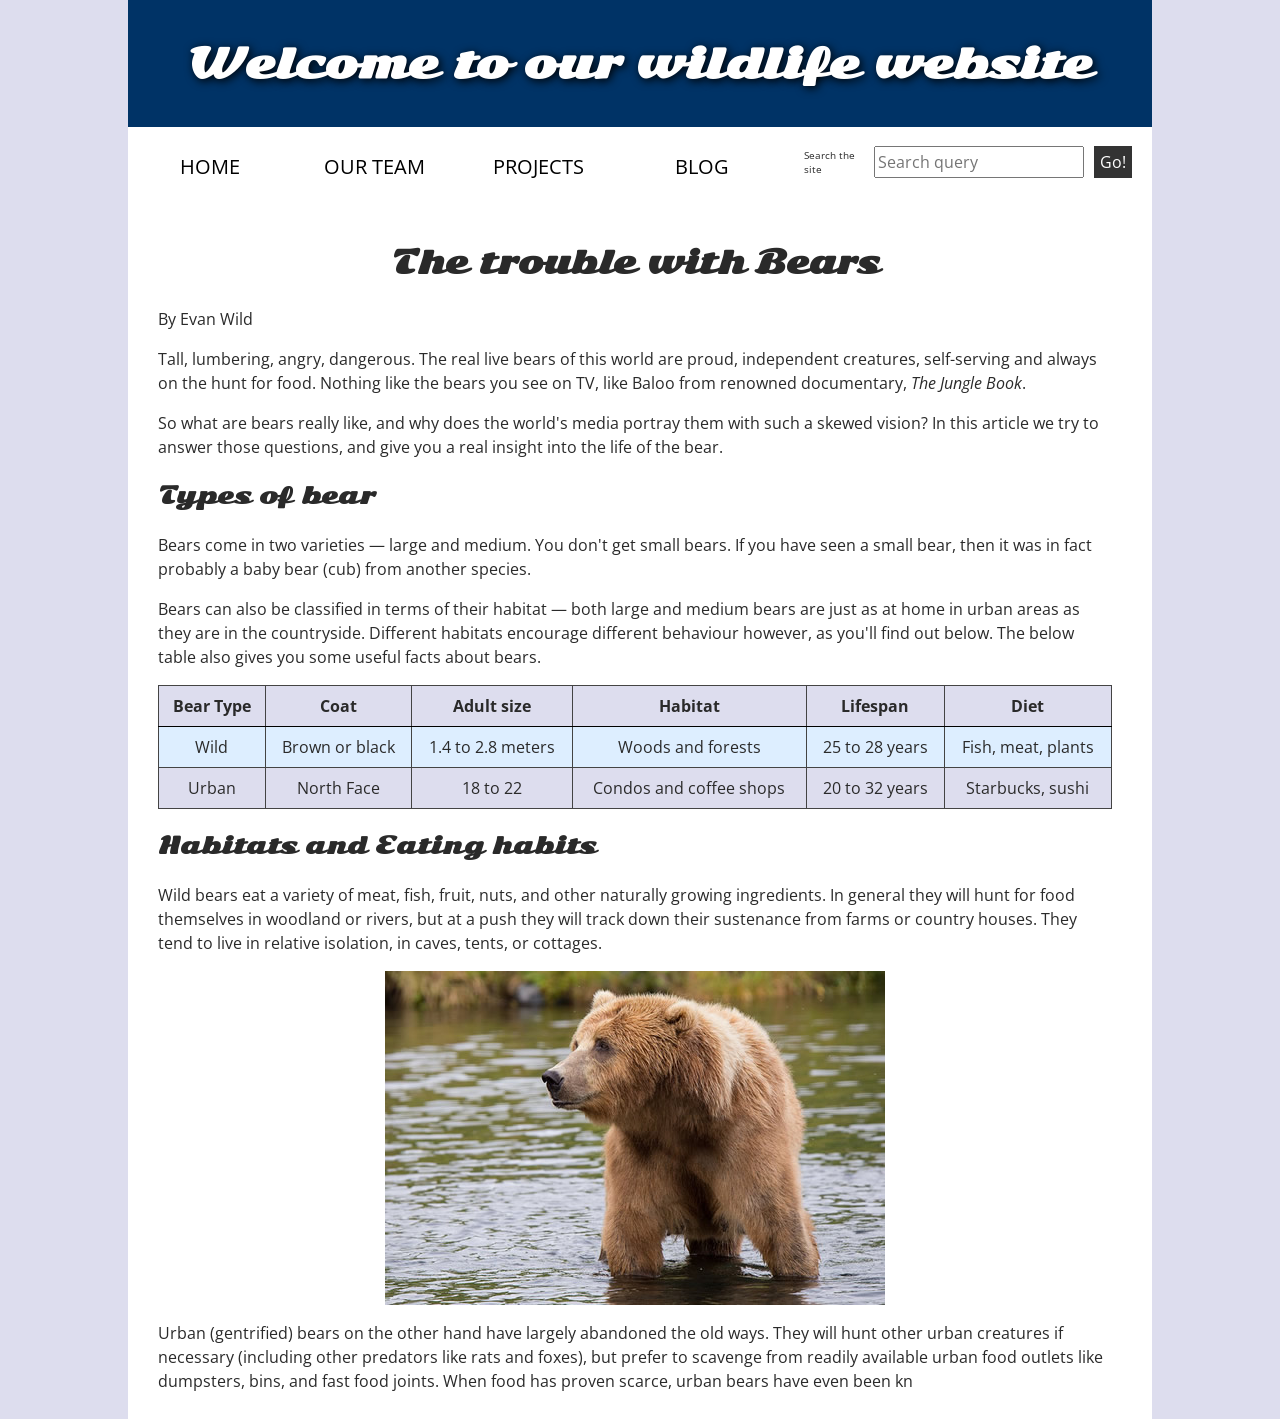
<file: Accessibility troubleshooting/index.html>
<!--
	Name: Brydon Burrell
	File: index.html
	Date: 2025/08/08
	Description: If you actually read this, say hi in the comments of the assignment submission!
-->

<!DOCTYPE html>
<html lang="en">
<head>
  <meta charset="utf-8">
  <title>Accessibility assessment</title>
  <link href="https://fonts.googleapis.com/css?family=Open+Sans+Condensed:300|Sonsie+One" rel="stylesheet" type="text/css">
  <link rel="stylesheet" href="style.css">

  <style>
    body {
      background-color: #ffffff;
      color: #222; /* Improved contrast */
      font-family: Arial, sans-serif;
    }
    header {
      background-color: #003366;
      color: #fff;
      padding: 1em;
    }
    table, th, td {
      border: 1px solid #444;
      border-collapse: collapse;
      padding: 0.5em;
    }
    table {
      width: 100%;
    }
    a {
      color: #0055cc;
    }
    a:focus, a:hover {
      outline: 2px solid #0055cc;
    }
  </style>

  <!-- HTML5 semantic element support for IE < 9 -->
  <!--[if lt IE 9]>
    <script src="http://html5shiv.googlecode.com/svn/trunk/html5.js"></script>
  <![endif]-->
</head>

<body>
  <header>
    <h1>Welcome to our wildlife website</h1>
  </header>

  <nav>
    <ul>
      <li><a href="index.html">Home</a></li>
      <li><a href="team.html">Our team</a></li>
      <li><a href="projects.html">Projects</a></li>
      <li><a href="blog.html">Blog</a></li>
    </ul>

    <form class="search">
      <label for="search-query" class="visually-hidden">Search the site</label>
      <input id="search-query" type="search" name="q" placeholder="Search query">
      <input type="submit" value="Go!">
    </form>
  </nav>

  <main>
    <article>
      <h2>The trouble with Bears</h2>
      <p>By Evan Wild</p>
      <p>
        Tall, lumbering, angry, dangerous. The real live bears of this world are proud, independent creatures, self-serving and always on the hunt for food. Nothing like the bears you see on TV, like Baloo from renowned documentary, <em>The Jungle Book</em>.
      </p>
      <p>
        So what are bears really like, and why does the world's media portray them with such a skewed vision? In this article we try to answer those questions, and give you a real insight into the life of the bear.
      </p>

      <h3>Types of bear</h3>
      <p>
        Bears come in two varieties — large and medium. You don't get small bears. If you have seen a small bear, then it was in fact probably a baby bear (cub) from another species.
      </p>
      <p>
        Bears can also be classified in terms of their habitat — both large and medium bears are just as at home in urban areas as they are in the countryside. Different habitats encourage different behaviour however, as you'll find out below. The below table also gives you some useful facts about bears.
      </p>

      <table>
        <thead>
          <tr>
            <th scope="col">Bear Type</th>
            <th scope="col">Coat</th>
            <th scope="col">Adult size</th>
            <th scope="col">Habitat</th>
            <th scope="col">Lifespan</th>
            <th scope="col">Diet</th>
          </tr>
        </thead>
        <tbody>
          <tr>
            <td>Wild</td>
            <td>Brown or black</td>
            <td>1.4 to 2.8 meters</td>
            <td>Woods and forests</td>
            <td>25 to 28 years</td>
            <td>Fish, meat, plants</td>
          </tr>
          <tr>
            <td>Urban</td>
            <td>North Face</td>
            <td>18 to 22</td>
            <td>Condos and coffee shops</td>
            <td>20 to 32 years</td>
            <td>Starbucks, sushi</td>
          </tr>
        </tbody>
      </table>

      <h3>Habitats and Eating habits</h3>
      <p>
        Wild bears eat a variety of meat, fish, fruit, nuts, and other naturally growing ingredients. In general they will hunt for food themselves in woodland or rivers, but at a push they will track down their sustenance from farms or country houses. They tend to live in relative isolation, in caves, tents, or cottages.
      </p>
      <img src="media/wild-bear.jpg" alt="A wild bear in its natural forest habitat">

      <p>
        Urban (gentrified) bears on the other hand have largely abandoned the old ways. They will hunt other urban creatures if necessary (including other predators like rats and foxes), but prefer to scavenge from readily available urban food outlets like dumpsters, bins, and fast food joints. When food has proven scarce, urban bears have even been kn
</file>
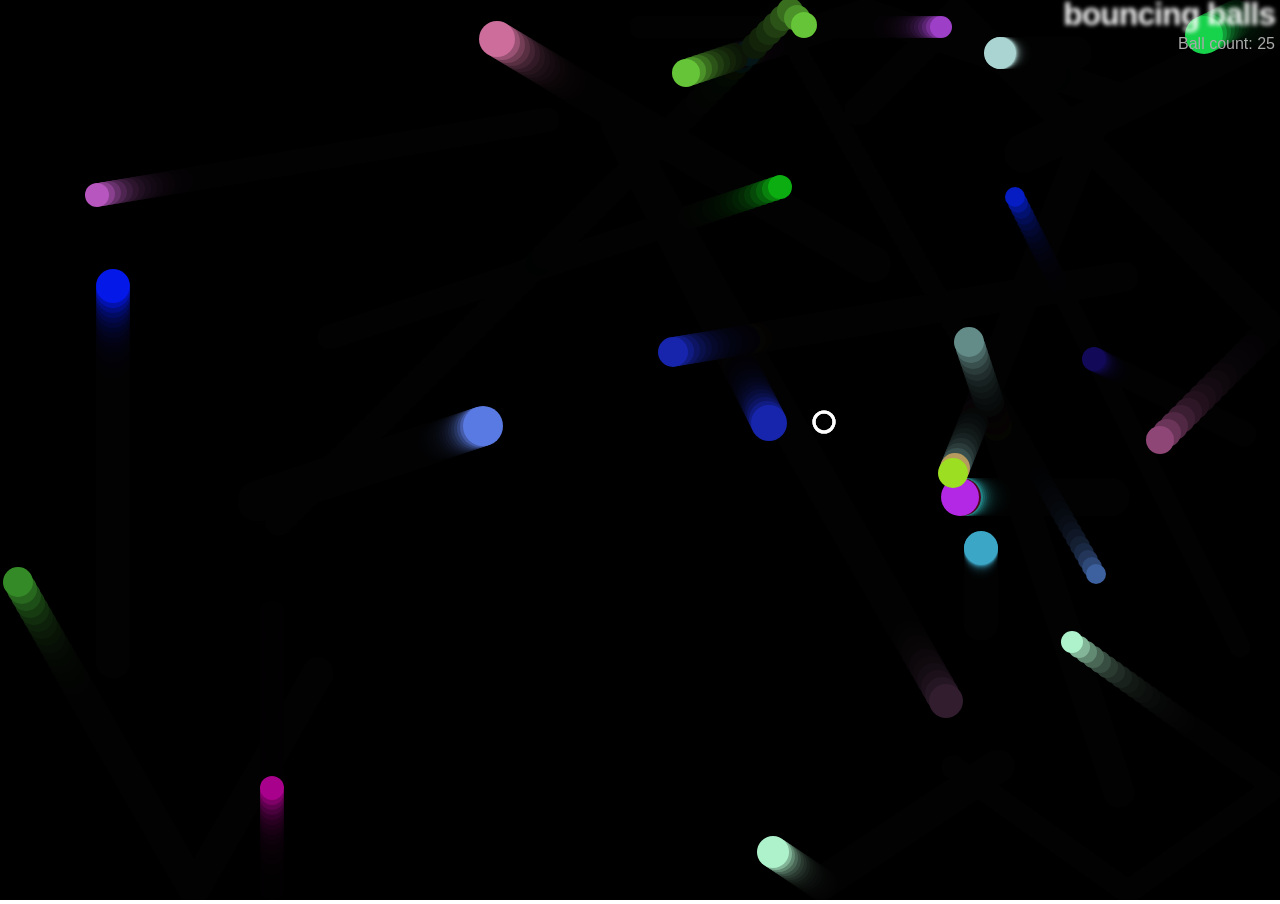
<file: bouncing balls plus/index.html>
<!--
	Name: Brydon Burrell
	File: index.html
	Date: 2025/08/02
     This html is for a bouncing balls animation with some extra features!
	-->
<!DOCTYPE html>
<html lang="en-US">
  <head>
    <meta charset="utf-8">
    <meta name="viewport" content="width=device-width">
    <title>Bouncing balls</title>
    <link rel="stylesheet" href="style.css">
  </head>

  <body>
    <h1>bouncing balls</h1>
    <p>Ball count: 0</p>
    <canvas></canvas>

    <script src="main.js"></script>
  </body>
</html>
</file>
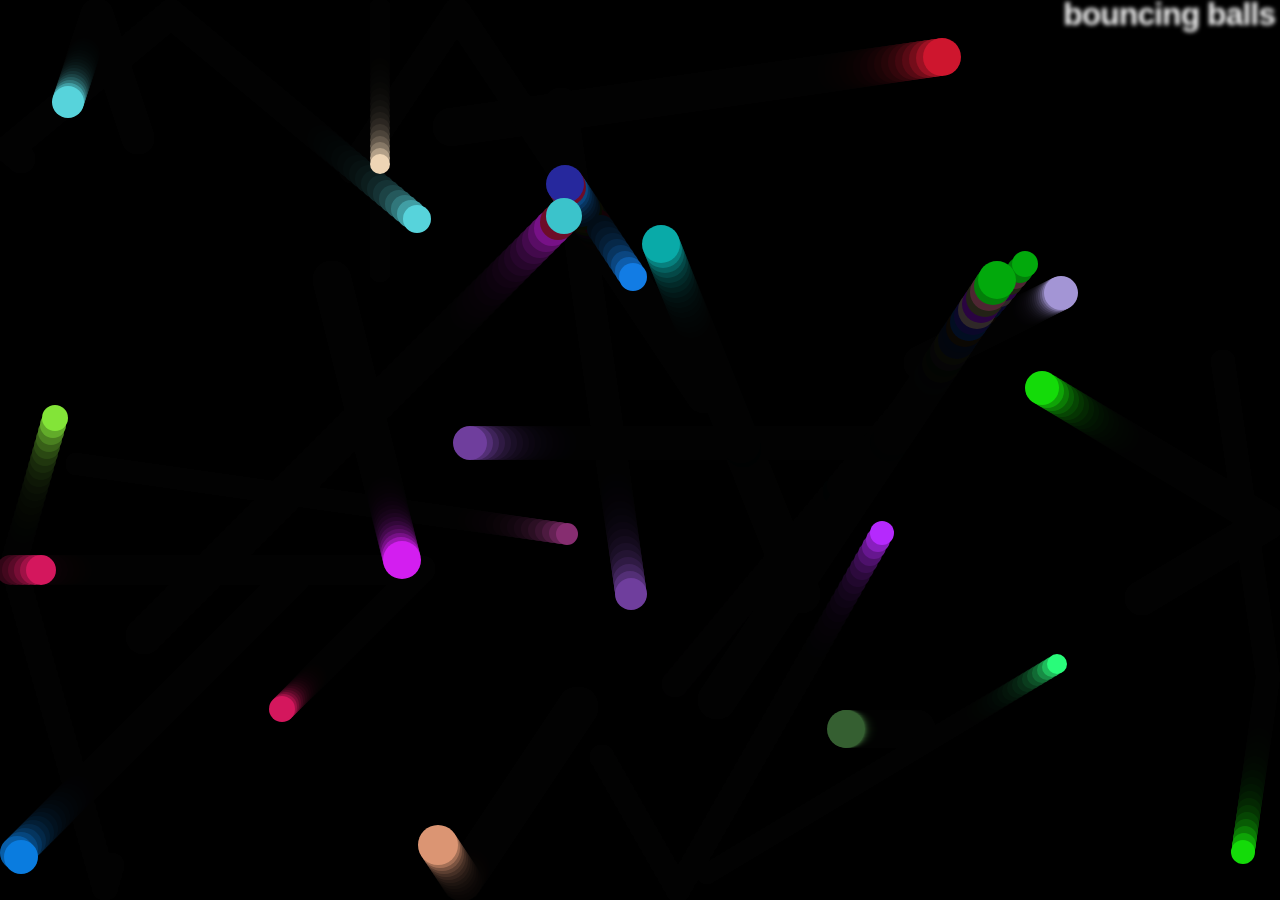
<file: bouncing balls/index.html>
<!--
	Name: Brydon Burrell
	File: index.html
	Date: 2025/08/02
     This html is for a bouncing balls animation
	-->
<!DOCTYPE html>
<html lang="en-US">
  <head>
    <meta charset="utf-8">
    <meta name="viewport" content="width=device-width">
    <title>Bouncing balls</title>
    <link rel="stylesheet" href="style.css">
  </head>

  <body>
    <h1>bouncing balls</h1>
    <canvas></canvas>

    <script src="main.js"></script>
  </body>
</html>
</file>
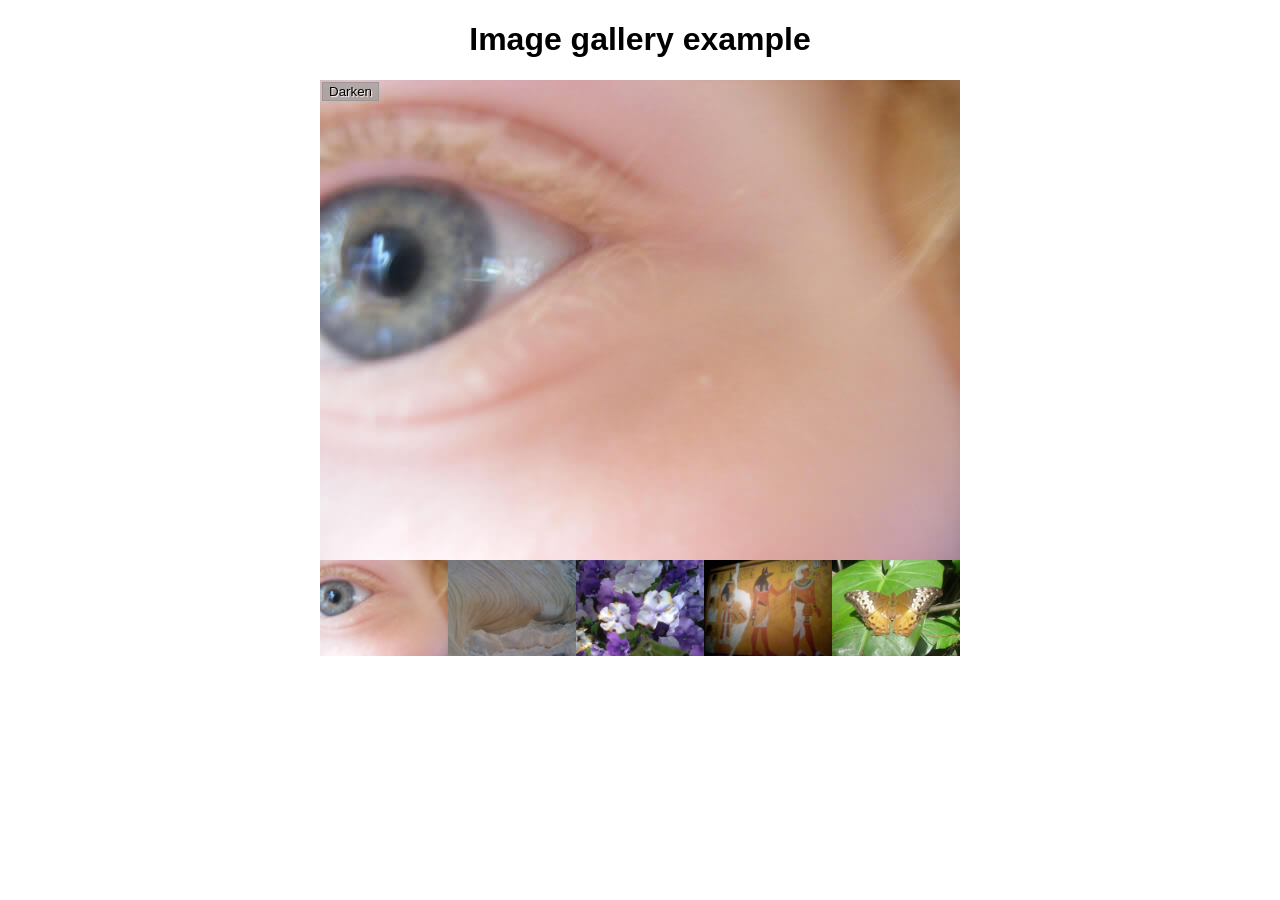
<file: gallery-start/index.html>
<!--
	Name: Brydon Burrell
	File: gallery-start/index.html
	Date: 2025/08/01
  This is a image gallery example
	-->

<!DOCTYPE html>
<html lang="en-us">
  <head>
    <meta charset="utf-8">

    <title>Image gallery</title>

    <link rel="stylesheet" href="style.css">
    
  </head>

  <body>
    <h1>Image gallery example</h1>

    <div class="full-img">
      <img class="displayed-img" src="images/pic1.jpg" alt="Closeup of a human eye">
      <div class="overlay"></div>
      <button class="dark">Darken</button>
    </div>

    <div class="thumb-bar">


    </div>
    <script src="main.js"></script>
  </body>
</html>
</file>
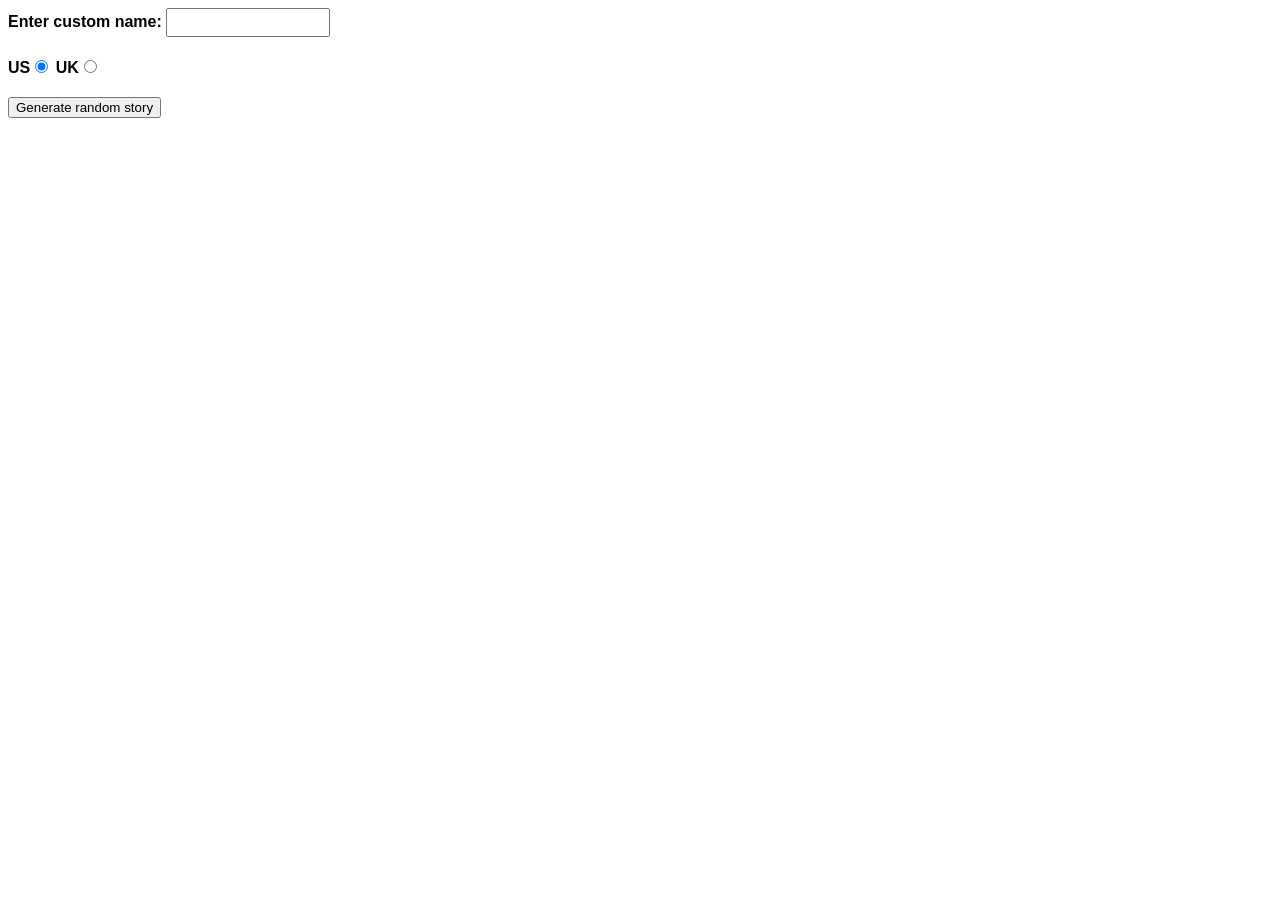
<file: Silly story generator/index.html>
<!--
	Name: Brydon Burrell
	File: index.html
	Date: 2025/08/01d
  Description: program makes a silly story based on user input
	-->
<!DOCTYPE html>
<html lang="en-US">
  <head>
    <meta charset="utf-8" />
    <meta name="viewport" content="width=device-width" />

    <title>Silly story generator</title>

    <style>
      body {
        font-family: helvetica, sans-serif;
        width: 350px;
      }

      label {
        font-weight: bold;
      }

      div {
        padding-bottom: 20px;
      }

      input[type="text"] {
        padding: 5px;
        width: 150px;
      }

      p {
        background: #ffc125;
        color: #5e2612;
        padding: 10px;
        visibility: hidden;
      }
    </style>
  </head>

  <body>
    <div>
      <label for="customname">Enter custom name:</label>
      <input id="customname" type="text" placeholder="" />
    </div>
    <div>
      <label for="us">US</label
      ><input id="us" type="radio" name="ukus" value="us" checked />
      <label for="uk">UK</label
      ><input id="uk" type="radio" name="ukus" value="uk" />
    </div>
    <div>
      <button class="randomize">Generate random story</button>
    </div>
    <!-- Thanks a lot to Willy Aguirre for his help with the code for this assessment -->
    <p class="story"></p>
  </body>
    <script src="main.js"></script>
</html>
</file>
<file: Accessibility troubleshooting/style.css>
/* Name: Brydon Burrell
   File: style.css
   Date: 2025/08/08
   Description: CSS for Accessibility Troubleshooting page
*/

/* || General setup */
html, body {
  margin: 0;
  padding: 0;
}

html {
  font-size: 10px;
  background-color: #dde;
}

body {
  width: 80%;
  min-width: 1024px;
  margin: 0 auto;
}

/* || Typography */
h1, h2, h3 {
  font-family: 'Sonsie One', cursive;
  color: #2a2a2a;
}

p, input, li, table, label {
  font-family: 'Open Sans Condensed', sans-serif;
  color: #2a2a2a;
}

h1 {
  font-size: 4rem;
  text-align: center;
  color: white;
  text-shadow: 2px 2px 10px black;
}

h2 {
  font-size: 3rem;
  text-align: center;
}

h3 {
  font-size: 2.2rem;
}

p, li, table {
  font-size: 1.6rem;
  line-height: 1.5;
}

/* || header layout */
nav, article, footer, .secondary {
  background-color: rgb(255, 255, 255);
}

article, footer, .secondary {
  padding: 10px 30px;
}

article {
  margin-right: 10px;
}

nav {
  height: 50px;
  background-color: #ffffff; /* fixed missing # */
  display: flex;
  padding: 1% 0;
  margin-bottom: 10px;
}

nav ul {
  padding: 0;
  list-style-type: none;
  flex: 2;
  display: flex;
}

nav li {
  display: inline;
  text-align: center;
  flex: 1;
}

nav a {
  display: inline-block;
  font-size: 2rem;
  text-transform: uppercase;
  text-decoration: none;
  color: #000; /* improved contrast */
  background-color: #fff; /* improved contrast */
  padding: 0.5rem 1rem;
  border-radius: 4px;
}

nav a:focus,
nav a:hover {
  outline: 3px solid #000;
  outline-offset: 2px;
  background-color: #eee;
}

nav .search {
  flex: 1;
  display: flex;
  align-items: center;
  height: 100%;
  padding: 0 2em;
}

.search input {
  font-size: 1.6rem;
  height: 32px;
}

.search input[type="search"] {
  flex: 3;
}

.search input[type="submit"] {
  flex: 1;
  margin-left: 1rem;
  background: #333;
  border: 0;
  color: white;
}

.search input[type="submit"]:focus,
.search input[type="submit"]:hover {
  outline: 3px solid yellow;
  outline-offset: 2px;
}

/* || main layout */
main {
  display: flex;
}

article {
  flex: 5;
}

.secondary {
  flex: 2;
}

footer {
  margin-top: 10px;
}

/* Table styling */
table {
  width: 100%;
  background-color: #dde;
  border-collapse: collapse;
}

th, td {
  padding: 10px;
}

td {
  text-align: center;
}

th[scope="col"] {
  border-bottom: 1px solid black;
}

tbody tr:nth-child(odd) {
  background-color: #def;
}

/* styling content images and audio */
img, audio {
  display: block;
  margin: 0 auto;
}

audio {
  width: 500px;
}

/* Comments styling */
.comments {
  background-color: #def;
  padding: 10px;
}

.show-hide {
  cursor: pointer;
}

.comments h2 {
  font-size: 2rem;
}

.comment-form {
  margin-bottom: 3rem;
}

.comment-form .flex-pair {
  display: flex;
  padding: 0 3rem 1rem;
}

.comment-form label {
  align-self: center;
  flex: 2;
  text-align: right;
}

.comment-form input {
  margin-left: 1rem;
  flex: 6;
}

.show-hide {
  text-align: center;
  width: 150px;
}

.comment-form input, .comment-form label, .show-hide {
  font-size: 1.6rem;
  line-height: 32px;
}

.comment-form input[type="submit"], .show-hide {
  background: #333;
  border: 0;
  color: white;
}

.comment-form input[type="submit"]:focus,
.comment-form input[type="submit"]:hover,
.show-hide:focus,
.show-hide:hover {
  outline: 3px solid yellow;
  outline-offset: 2px;
}

.comment-form input[type="submit"] {
  width: 30%;
  display: block;
  margin: 0 auto;
}

.comment-container {
  margin-top: 0;
}

.comment-container li {
  list-style-type: none;
  display: flex;
}

.comment-container li p:nth-child(1) {
  flex: 1;
  font-weight: bold;
}

.comment-container li p:nth-child(2) {
  flex: 5;
}
</file>
<file: bouncing balls plus/style.css>
html, body {
  margin: 0;
}

html {
  font-family: 'Helvetica Neue', Helvetica, Arial, sans-serif;
  height: 100%;
}

body {
  overflow: hidden;
  height: inherit;
}

h1 {
  font-size: 2rem;
  letter-spacing: -1px;
  position: absolute;
  margin: 0;
  top: -4px;
  right: 5px;

  color: transparent;
  text-shadow: 0 0 4px white;
}
p {
  position: absolute;
  margin: 0;
  top: 35px;
  right: 5px;
  color: #aaa;
}
</file>
<file: bouncing balls/style.css>
html, body {
  margin: 0;
}

html {
  font-family: 'Helvetica Neue', Helvetica, Arial, sans-serif;
  height: 100%;
}

body {
  overflow: hidden;
  height: inherit;
}

h1 {
  font-size: 2rem;
  letter-spacing: -1px;
  position: absolute;
  margin: 0;
  top: -4px;
  right: 5px;

  color: transparent;
  text-shadow: 0 0 4px white;
}
</file>
<file: gallery-start/style.css>
h1 {
  font-family: helvetica, arial, sans-serif;
  text-align: center;
}

body {
  width: 640px;
  margin: 0 auto;
}

.full-img {
  position: relative;
  display: block;
  width: 640px;
  height: 480px;
}

.overlay {
  position: absolute;
  top: 0;
  left: 0;
  width: 640px;
  height: 480px;
  background-color: rgba(0,0,0,0);
}

button {
  border: 0;
  background: rgba(150,150,150,0.6);
  text-shadow: 1px 1px 1px white;
  border: 1px solid #999;
  position: absolute;
  cursor: pointer;
  top: 2px;
  left: 2px;
}

.thumb-bar img {
  display: block;
  width: 20%;
  float: left;
  cursor: pointer;
}
</file>
